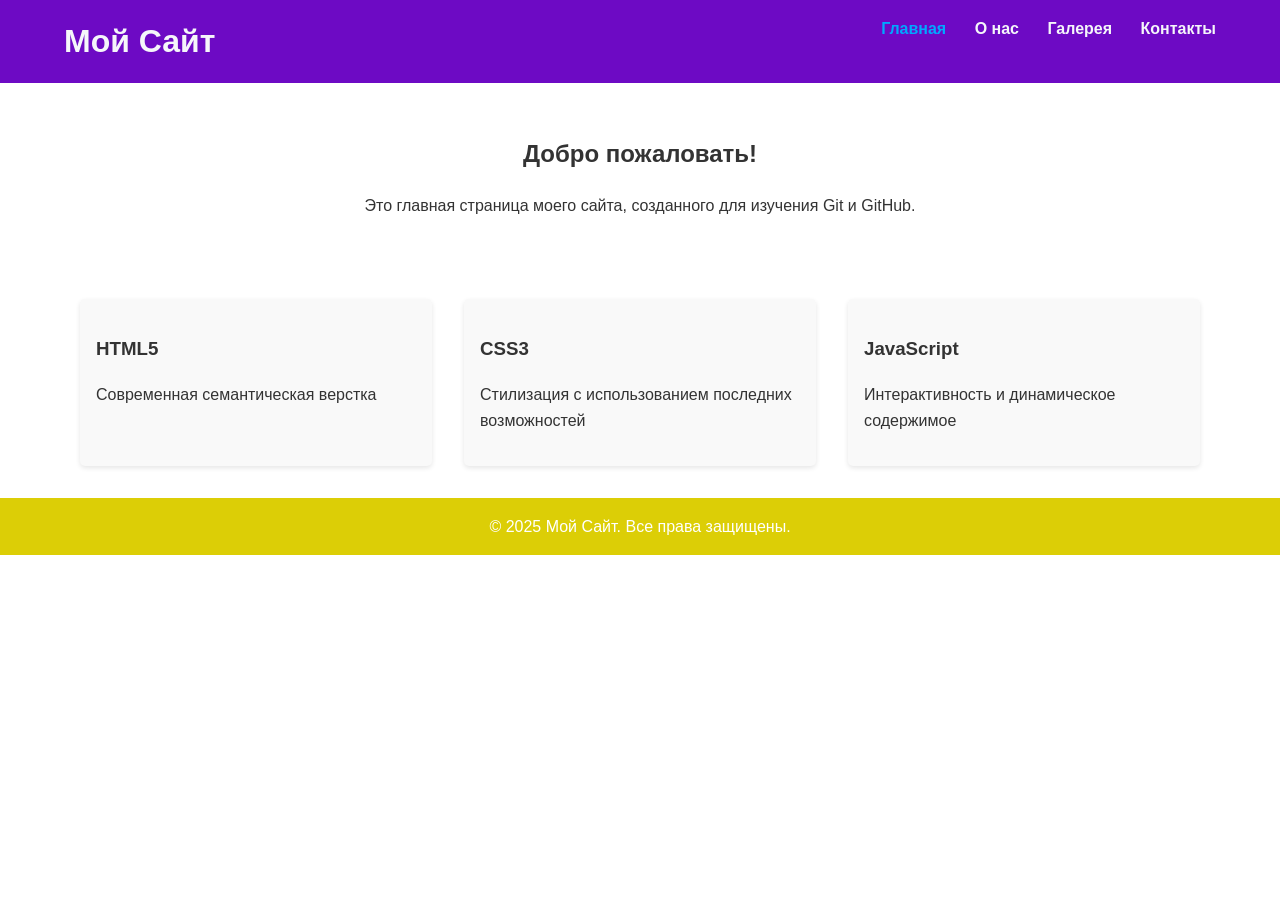
<file: index.html>
<!DOCTYPE html>
<html lang="ru">
<head>
    <meta charset="UTF-8">
    <meta name="viewport" content="width=device-width, initial-scale=1.0">
    <title>Мой сайт - Главная</title>
    <link rel="stylesheet" href="styles/main.css">
    <link rel="stylesheet" href="styles/header.css">
    <link rel="stylesheet" href="styles/footer.css">
</head>
<body>
    <header class="site-header">
        <div class="container">
            <h1 class="logo">Мой Сайт</h1>
            <nav class="main-nav">
                <ul>
                    <li><a href="index.html" class="active">Главная</a></li>
                    <li><a href="pages/about.html">О нас</a></li>
                    <li><a href="pages/gallery.html">Галерея</a></li>
                    <li><a href="pages/contact.html">Контакты</a></li>
                </ul>
            </nav>
        </div>
    </header>

    <main class="container">
        <section class="hero">
            <h2>Добро пожаловать!</h2>
            <p>Это главная страница моего сайта, созданного для изучения Git и GitHub.</p>
        </section>

        <section class="features">
            <article class="feature-card">
                <h3>HTML5</h3>
                <p>Современная семантическая верстка</p>
            </article>
            <article class="feature-card">
                <h3>CSS3</h3>
                <p>Стилизация с использованием последних возможностей</p>
            </article>
            <article class="feature-card">
                <h3>JavaScript</h3>
                <p>Интерактивность и динамическое содержимое</p>
            </article>
        </section>
    </main>

    <footer class="site-footer">
        <div class="container">
            <p>&copy; 2025 Мой Сайт. Все права защищены.</p>
        </div>
    </footer>

    <script src="scripts/main.js"></script>
</body>
</html>
</file>
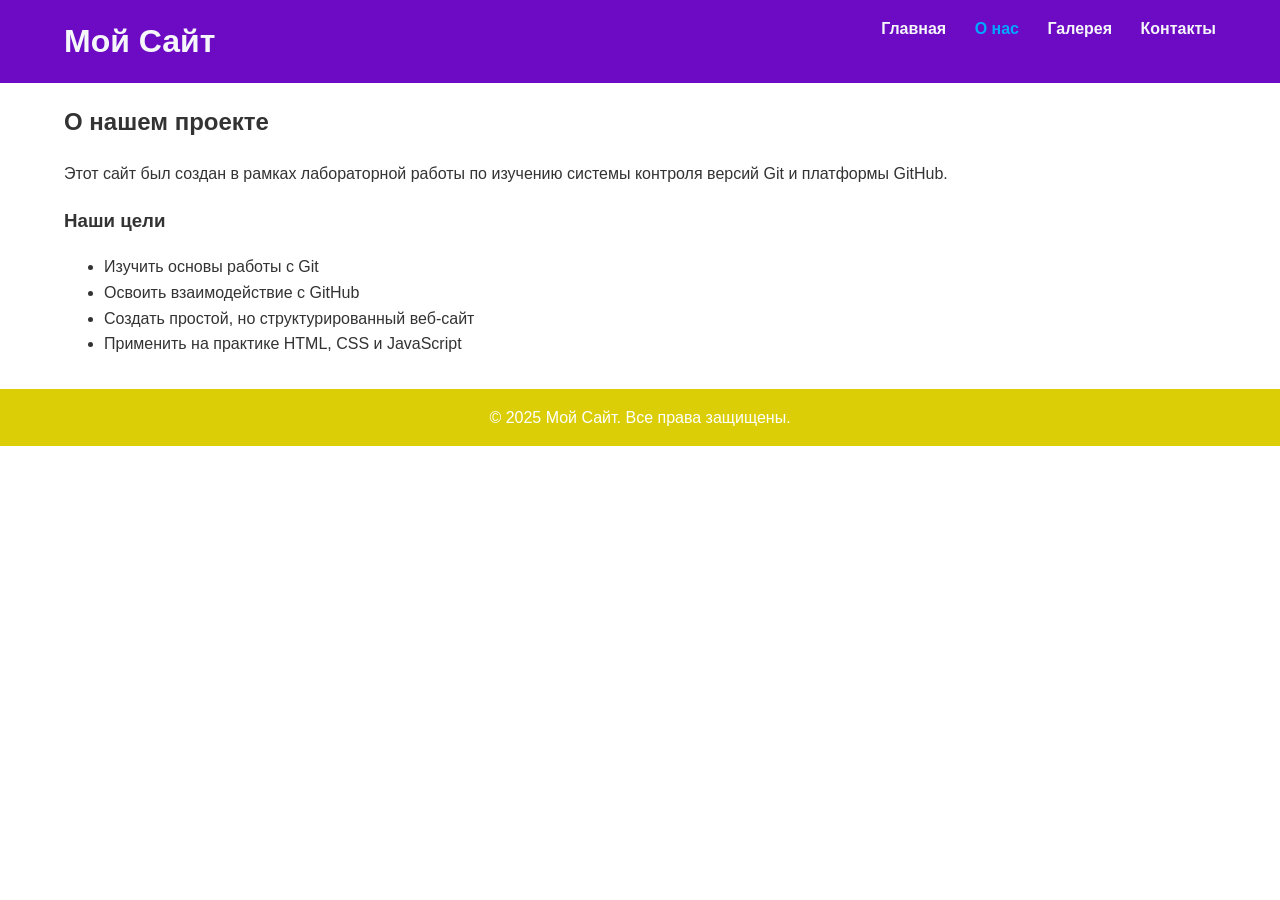
<file: pages/about.html>
<!DOCTYPE html>
<html lang="ru">
<head>
    <meta charset="UTF-8">
    <meta name="viewport" content="width=device-width, initial-scale=1.0">
    <title>Мой сайт - О нас</title>
    <link rel="stylesheet" href="../styles/main.css">
    <link rel="stylesheet" href="../styles/header.css">
    <link rel="stylesheet" href="../styles/footer.css">
</head>
<body>
    <header class="site-header">
        <div class="container">
            <h1 class="logo">Мой Сайт</h1>
            <nav class="main-nav">
                <ul>
                    <li><a href="../index.html">Главная</a></li>
                    <li><a href="about.html" class="active">О нас</a></li>
                    <li><a href="gallery.html">Галерея</a></li>
                    <li><a href="contact.html">Контакты</a></li>
                </ul>
            </nav>
        </div>
    </header>

    <main class="container">
        <article>
            <h2>О нашем проекте</h2>
            <p>Этот сайт был создан в рамках лабораторной работы по изучению системы контроля версий Git и платформы GitHub.</p>
            
            <h3>Наши цели</h3>
            <ul>
                <li>Изучить основы работы с Git</li>
                <li>Освоить взаимодействие с GitHub</li>
                <li>Создать простой, но структурированный веб-сайт</li>
                <li>Применить на практике HTML, CSS и JavaScript</li>
            </ul>
        </article>
    </main>

    <footer class="site-footer">
        <div class="container">
            <p>&copy; 2025 Мой Сайт. Все права защищены.</p>
        </div>
    </footer>

    <script src="../scripts/main.js"></script>
</body>
</html>
</file>
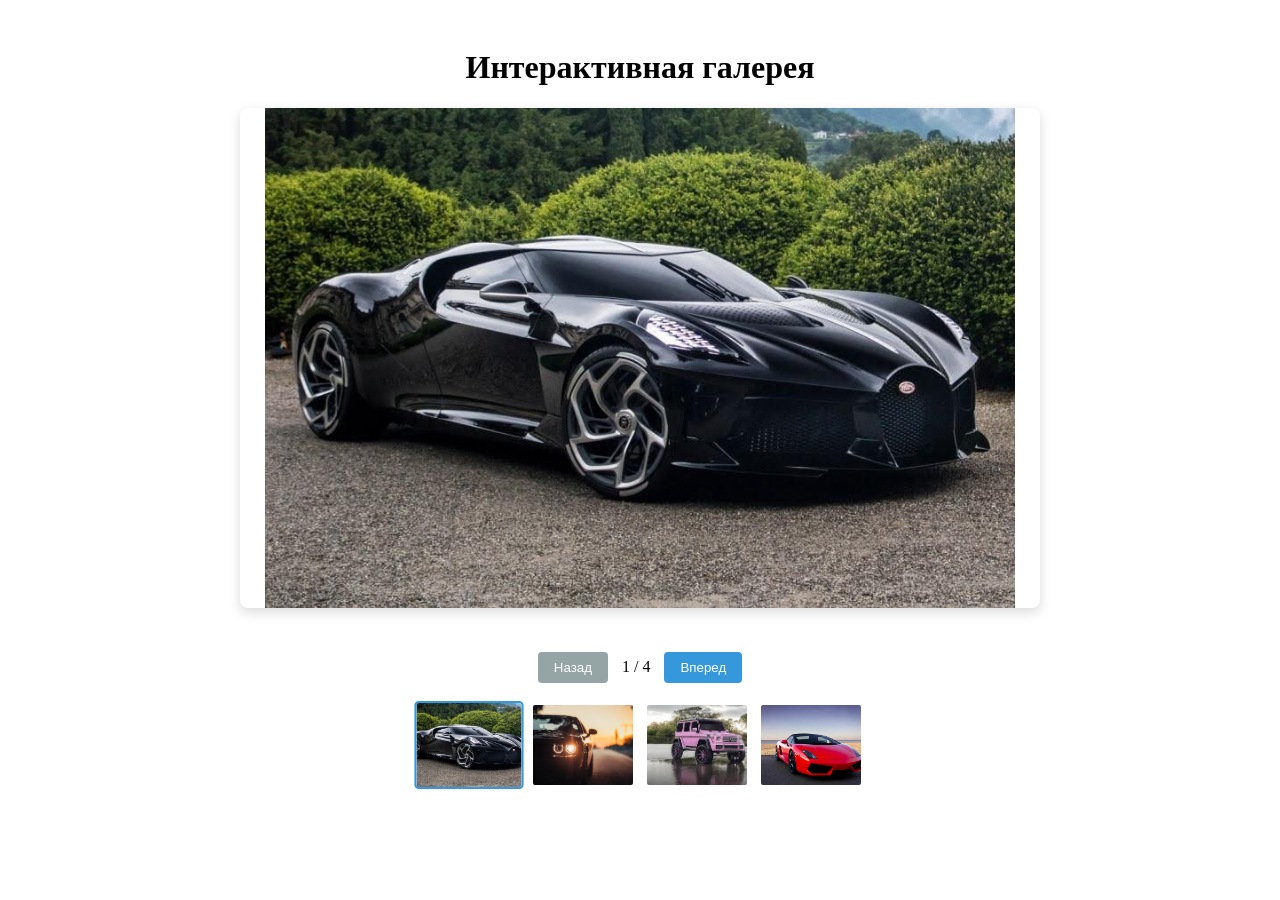
<file: pages/gallery.html>
<!DOCTYPE html>
<html lang="ru">
<head>
    <meta charset="UTF-8">
    <meta name="viewport" content="width=device-width, initial-scale=1.0">
    <title>Интерактивная галерея</title>
    <link rel="stylesheet" href="../styles/gallery.css">
</head>
<body>
    <div class="gallery-container">
        <h1>Интерактивная галерея</h1>
        
        <div class="main-image-container">
            <img id="mainImage" class="main-image" src="../images/1.jpeg" alt="Главное изображение">
        </div>
        
        <div class="nav-buttons">
            <button id="prevBtn">Назад</button>
            <span id="imageCounter">1 / 4</span>
            <button id="nextBtn">Вперед</button>
        </div>
        
        <div class="thumbnails" id="thumbnailContainer"></div>
    </div>
    <script src="../scripts/gallery.js"></script>
</body>
</html>
</file>
<file: styles/main.css>
body {
    font-family: 'Arial', sans-serif;
    line-height: 1.6;
    margin: 0;
    padding: 0;
    color: #333;
}

.container {
    width: 90%;
    max-width: 1200px;
    margin: 0 auto;
    padding: 0 15px;
}

.features {
    display: flex;
    justify-content: space-between;
    margin: 2rem 0;
}

.feature-card {
    flex: 1;
    padding: 1rem;
    margin: 0 1rem;
    background: #f9f9f9;
    border-radius: 5px;
    box-shadow: 0 2px 5px rgba(0,0,0,0.1);
}

.hero {
    padding: 2rem 0;
    text-align: center;
}

.contact-form {
    max-width: 600px;
    margin: 2rem auto;
    padding: 1rem;
    background: #f9f9f9;
    border-radius: 5px;
}

.form-group {
    margin-bottom: 1rem;
}

.form-group label {
    display: block;
    margin-bottom: 0.5rem;
}

.form-group input,
.form-group textarea {
    width: 100%;
    padding: 0.5rem;
    border: 1px solid #ddd;
    border-radius: 4px;
}

button[type="submit"] {
    background: #35424a;
    color: white;
    padding: 0.5rem 1rem;
    border: none;
    border-radius: 4px;
    cursor: pointer;
}

button[type="submit"]:hover {
    background: #e8491d;
}
</file>
<file: styles/header.css>
.site-header {
    background: #6d0ac4;
    color: #f5f6fa;
    padding: 1rem 0;
}

.logo {
    margin: 0;
    display: inline-block;
}

.main-nav {
    display: inline-block;
    float: right;
}

.main-nav ul {
    list-style: none;
    margin: 0;
    padding: 0;
}

.main-nav li {
    display: inline-block;
    margin-left: 1.5rem;
}

.main-nav a {
    color: #f5f6fa;
    text-decoration: none;
    font-weight: bold;
}

.main-nav a:hover, .main-nav a.active {
    color: #00a8ff;
}
</file>
<file: styles/footer.css>
.site-footer {
    background: #dcce06;
    color: white;
    text-align: center;
    padding: 1rem 0;
    margin-top: 2rem;
}

.site-footer p {
    margin: 0;
}
</file>
<file: styles/gallery.css>
.gallery-container {
    max-width: 800px;
    margin: 0 auto;
    padding: 20px;
    text-align: center;
}

.main-image {
    width: 100%;
    max-height: 500px;
    object-fit: contain;
    margin-bottom: 20px;
    border-radius: 8px;
    box-shadow: 0 4px 12px rgba(0,0,0,0.15);
}

.thumbnails {
    display: flex;
    justify-content: center;
    flex-wrap: wrap;
    gap: 10px;
    margin-top: 20px;
}

.thumbnail {
    width: 100px;
    height: 80px;
    object-fit: cover;
    cursor: pointer;
    border: 2px solid transparent;
    border-radius: 4px;
    transition: all 0.3s ease;
}

.thumbnail:hover, .thumbnail.active {
    border-color: #3498db;
    transform: scale(1.05);
}

.nav-buttons {
    margin: 20px 0;
}

button {
    padding: 8px 16px;
    margin: 0 10px;
    background: #3498db;
    color: white;
    border: none;
    border-radius: 4px;
    cursor: pointer;
    transition: background 0.3s;
}

button:hover {
    background: #2980b9;
}

button:disabled {
    background: #95a5a6;
    cursor: not-allowed;
}
</file>
